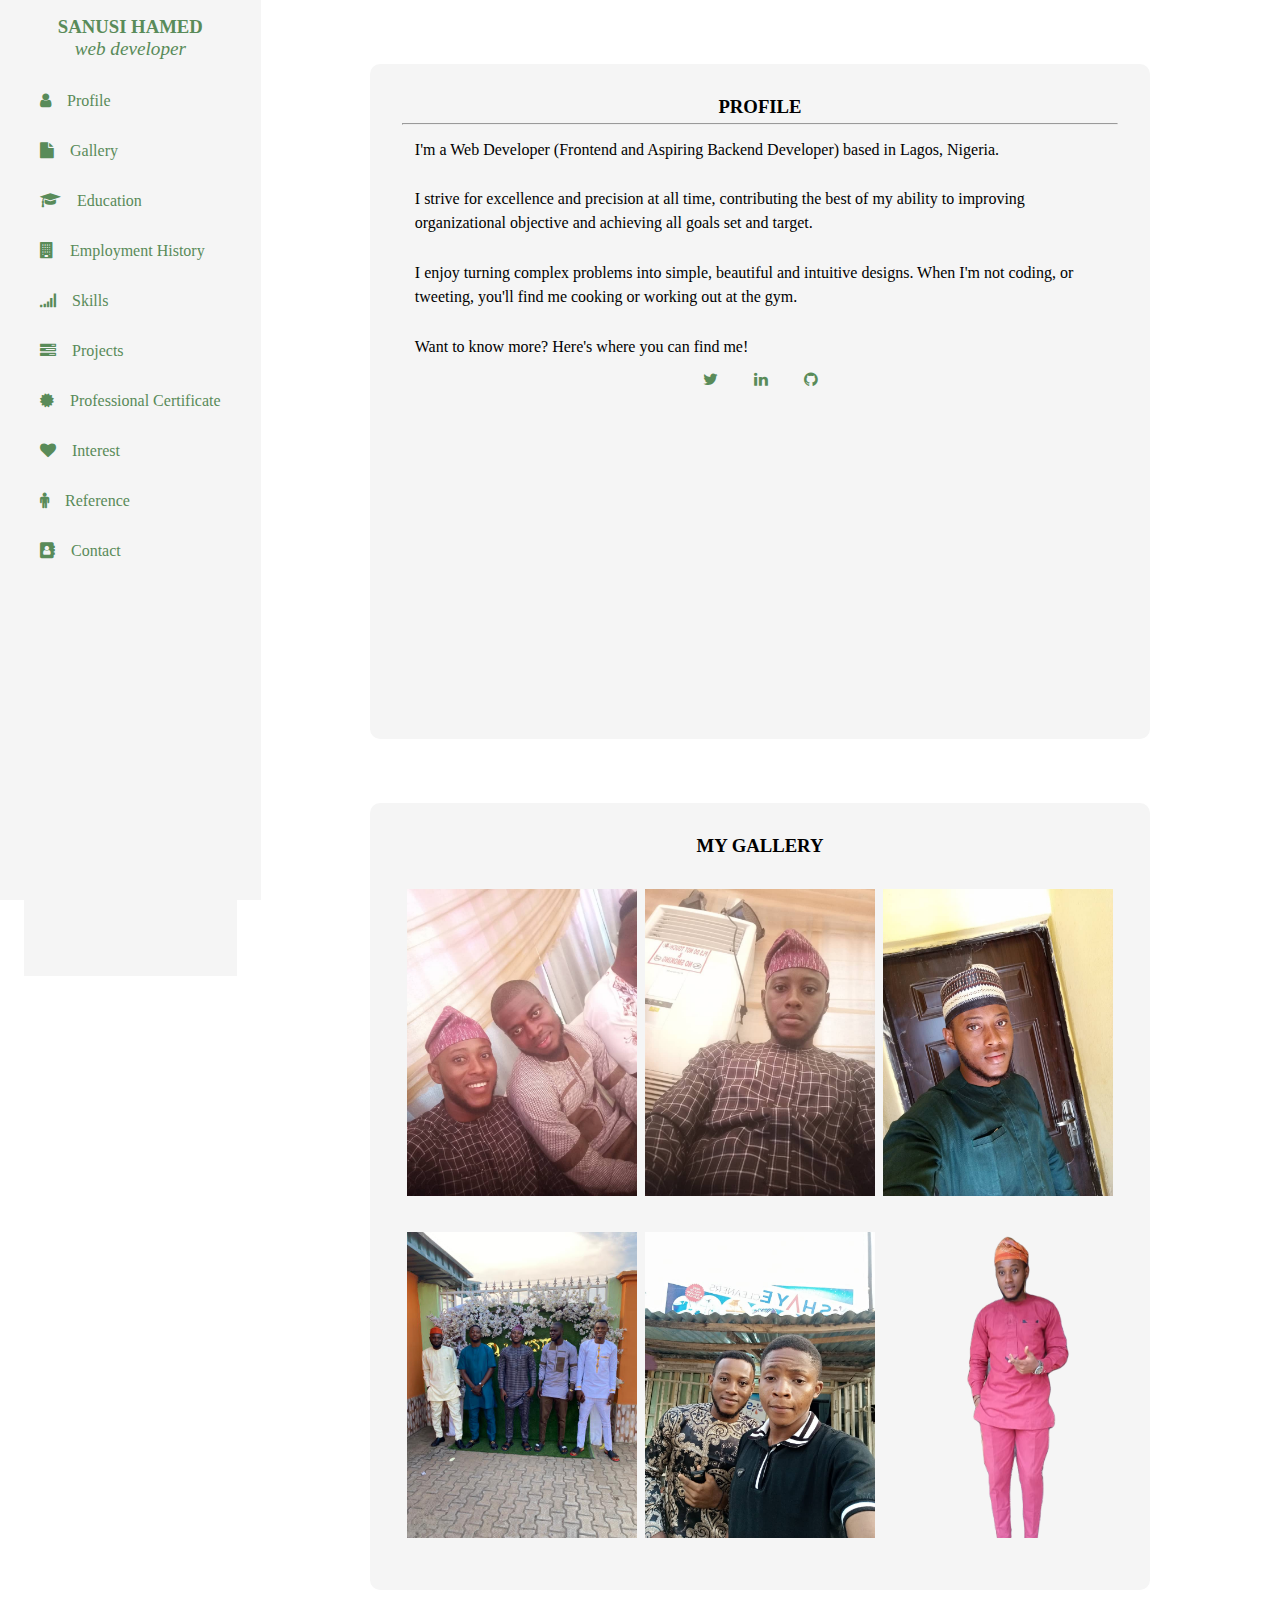
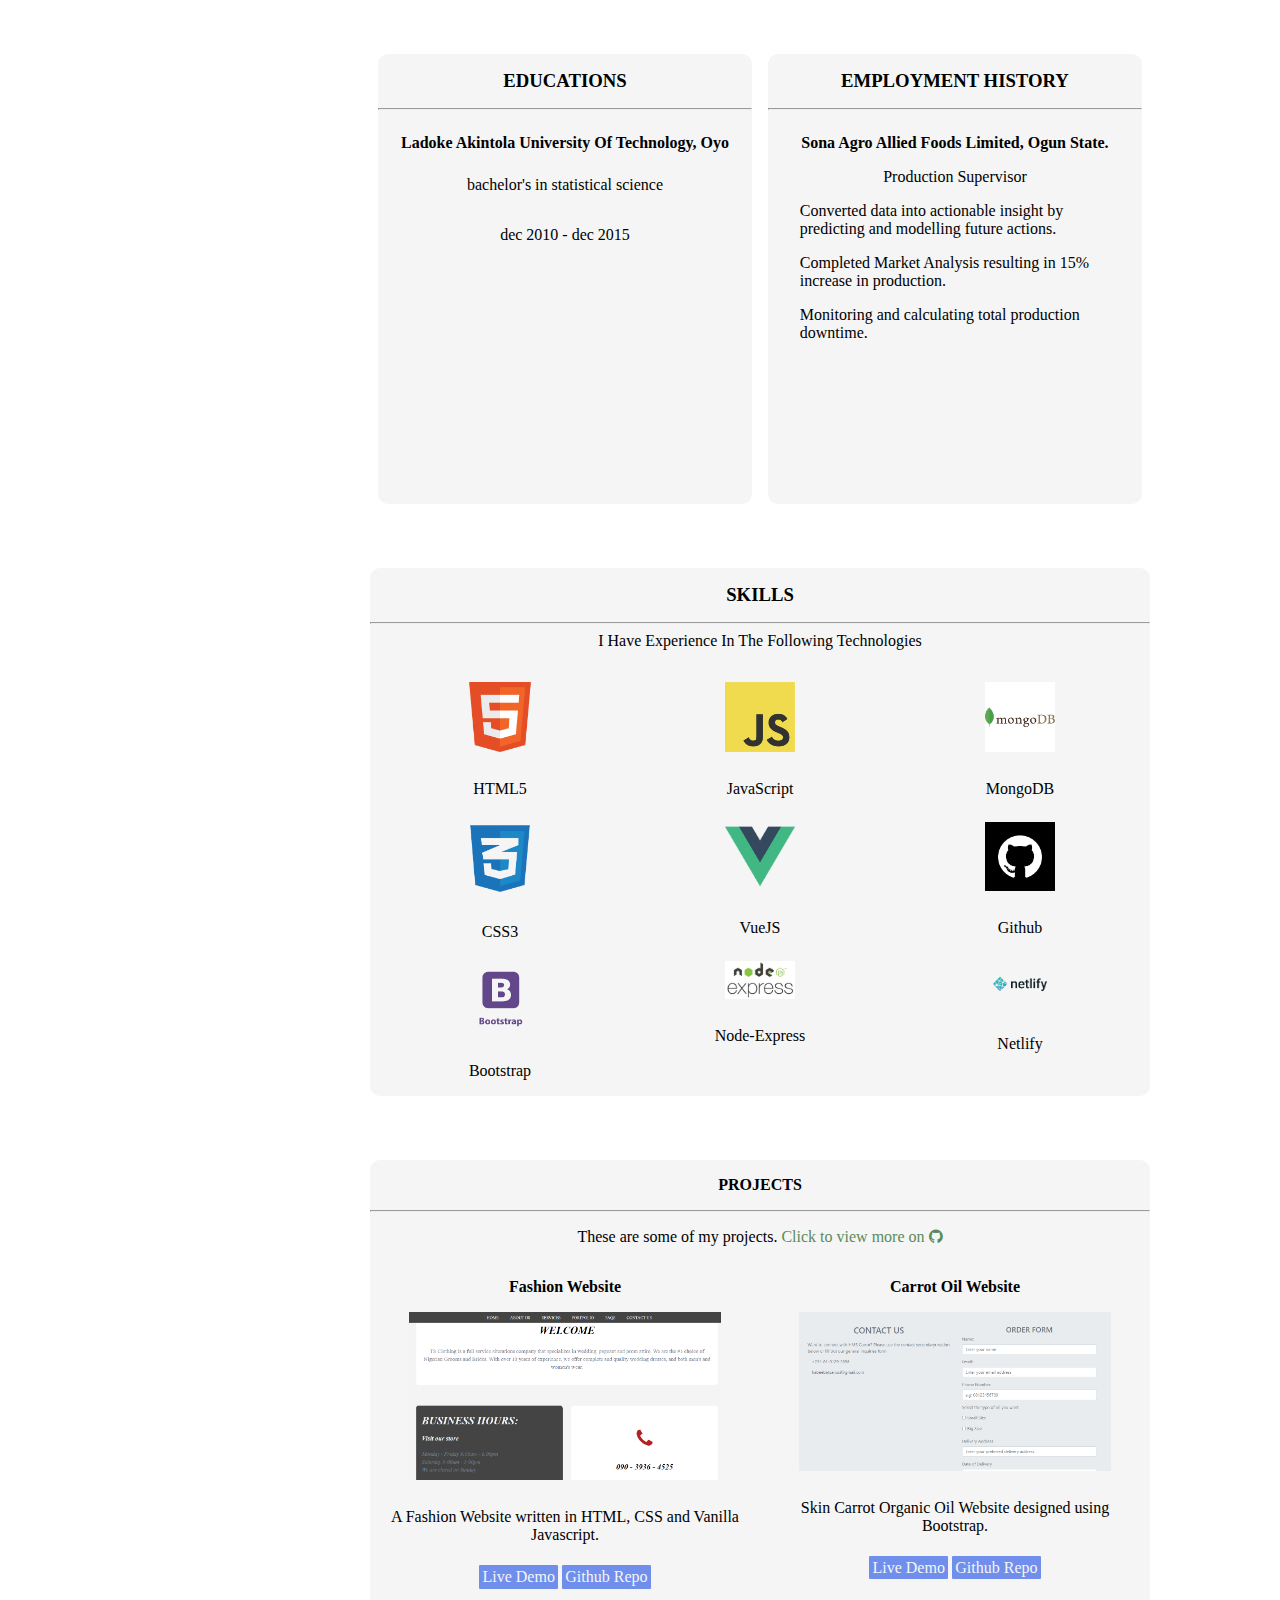
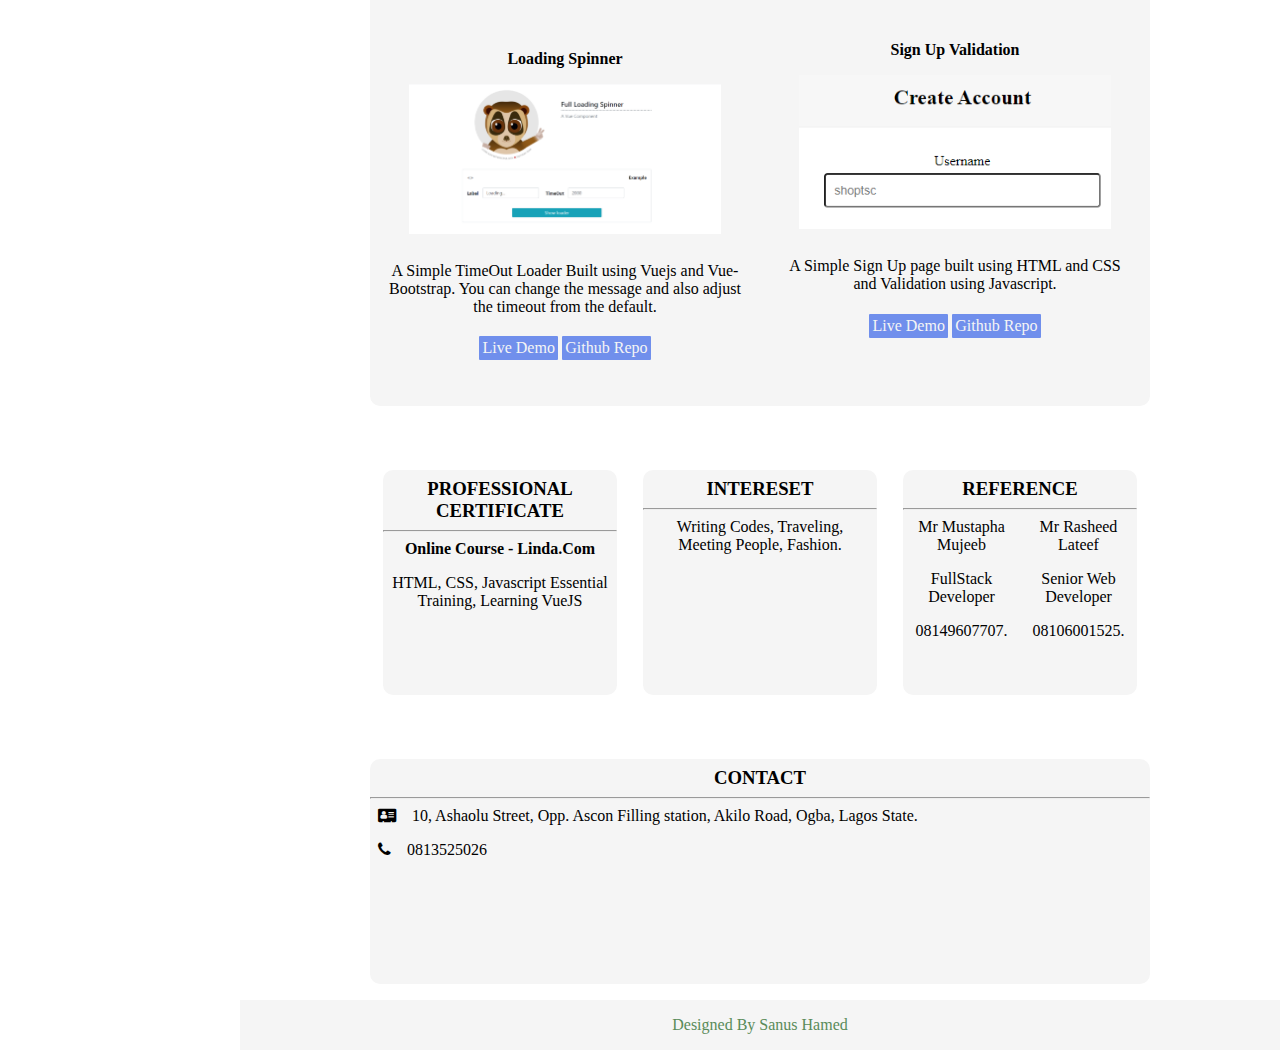
<file: index.html>
<!DOCTYPE html>
<html lang="en">

<head>
    <meta charset="UTF-8">
    <meta name="viewport" content="width=device-width, initial-scale=1.0">
    <title>My Personal Website</title>
    <link rel="stylesheet" href="main.css">
    <link rel="stylesheet" href="https://cdnjs.cloudflare.com/ajax/libs/font-awesome/4.7.0/css/font-awesome.min.css">
    <script src="main.js" defer></script>
</head>

<body>
    <div id="main">
        <div class="head">
            <span><a href="#"><i class="fa fa-bars"></i></a></span>

            <div>
                <h3>sanusi hamed</h3>
                <p>web developer</p>
            </div>
        </div>
        <!-- container -->
        <div class="container">
            <header>
                <div class="burger-menu" id="burger-menu">
                    <div class="head1">
                        <h3>sanusi hamed</h3>
                        <p>web developer</p>
                    </div>

                    <ul>
                        <li><i class="fa fa-user"></i><a href="#profile">profile</a></li>

                        <li><i class="fa fa-file"></i><a href="#img">Gallery</a></li>

                        <li><i class="fa fa-graduation-cap"></i></i><a href="#education">education</a></li>

                        <li><i class="fa fa-building"></i><a href="#employment">employment history</a></li>

                        <li><i class="fa fa-signal"></i><a href="#sklls">skills</a></li>

                        <li><i class="fa fa-tasks"></i><a href="#projects">projects</a></li>

                        <li><i class="fa fa-certificate"></i><a href="#cert">professional certificate</a></li>

                        <li><i class="fa fa-heart"></i><a href="#interest">interest</a></li>

                        <li><i class="fa fa-male"></i><a href="#reference">reference</a></li>

                        <li><i class="fa fa-address-book"></i><a href="#contact">contact</a></li>
                    </ul>
                </div>

                <div class="burger-menu">
                    <div class="head1">
                        <h3>sanusi hamed</h3>
                        <p>web developer</p>
                    </div>

                    <ul>
                        <li><i class="fa fa-user"></i><a href="#profile">profile</a></li>

                        <li><i class="fa fa-file"></i><a href="#img">Gallery</a></li>

                        <li><i class="fa fa-graduation-cap"></i></i><a href="#education">education</a></li>

                        <li><i class="fa fa-building"></i><a href="#employment">employment history</a></li>

                        <li><i class="fa fa-signal"></i><a href="#sklls">skills</a></li>

                        <li><i class="fa fa-tasks"></i><a href="#projects">projects</a></li>

                        <li><i class="fa fa-certificate"></i><a href="#cert">professional certificate</a></li>

                        <li><i class="fa fa-heart"></i><a href="#interest">interest</a></li>

                        <li><i class="fa fa-male"></i><a href="#reference">reference</a></li>

                        <li><i class="fa fa-address-book"></i><a href="#contact">contact</a></li>
                    </ul>
                </div>

            </header>

            <div class="content">

                <!-- profile page-->
                <div class="profile" id="profile">
                    <h3>profile</h3>
                    <hr>
                    <p>I'm a Web Developer (Frontend and Aspiring Backend Developer) based in Lagos, Nigeria.</p>

                    <p>I strive for excellence and precision at all time, contributing the best of my ability to improving organizational objective and achieving all goals set and target.
                    </p>

                    <p>I enjoy turning complex problems into simple, beautiful and intuitive designs. When I'm not coding, or tweeting, you'll find me cooking or working out at the gym.</p>

                    <p>Want to know more? Here's where you can find me!</p>

                    <div class="icons">
                        <!--icons -->
                        <i class="fa fa-twitter"></i>
                        <i class="fa fa-linkedin"></i>
                        <i class="fa fa-github"></i>
                    </div>
                    <!--icons ends-->
                </div>
                <!-- profile ends-->


                <!-- my pics -->
                <div id="img">
                    <h3>my gallery</h3>
                    <div class="img">
                        <div>
                            <img src="img/my_photo1.jpg" alt="">

                            <img src="img/my_photo2.jpg" alt="">

                            <img src="img/my_photo3.jpg" alt="">

                            <img src="img/my_photo4.jpg" alt="">

                            <img src="img/my_photo5.jpg" alt="">

                            <img src="img/img1.png" style="background: whitesmoke;" alt="">

                        </div>
                    </div>
                </div>


                <!-- education and experience -->
                <div class="content_2">
                    <!-- education -->
                    <div class="content_2_col_1" id="education">
                        <h3>educations</h3>
                        <hr>
                        <h4>ladoke akintola university of technology, oyo</h4>
                        <p>bachelor's in statistical science</p>
                        <p>dec 2010 - dec 2015</p>
                    </div>
                    <!-- education ends -->

                    <!-- experience -->
                    <div class="content_2_col_2" id="experience">
                        <h3>employment history</h3>
                        <hr>
                        <h4>sona agro allied foods limited, ogun state.</h4>
                        <p>production supervisor</p>
                        <ul>
                            <li>Converted data into actionable insight by predicting and modelling future actions.</li>
                            <li>Completed Market Analysis resulting in 15% increase in production.
                            </li>
                            <li>Monitoring and calculating total production downtime.</li>
                        </ul>
                    </div>
                    <!-- experience ends -->

                </div>
                <!-- education and experience ends -->


                <!-- skills -->
                <div class="content_3" id="skills">
                    <h3>skills</h3>
                    <hr>
                    <p>I have experience in the following technologies</p>

                    <div class="content_3_1">

                        <div class="img">
                            <img src="img/html5.png" alt="images" />
                            <p>HTML5</p>

                            <img src="img/css3.png" alt="images" />
                            <p>CSS3</p>

                            <img src="img/bootstrap.png" alt="images" />
                            <p>Bootstrap</p>
                        </div>

                        <div class="img">
                            <img src="img/js.png" alt="images" />
                            <p>JavaScript</p>

                            <img src="img/logo.png" alt="images" />
                            <p>VueJS</p>

                            <img src="img/node.png" alt="images" />
                            <p>Node-Express</p>
                        </div>

                        <div class="img">
                            <img src="img/mongodb.png" alt="images" />
                            <p>MongoDB</p>

                            <img src="img/github.png" alt="images" />
                            <p>Github</p>

                            <img src="img/netlify.png" alt="images" />
                            <p>Netlify</p>
                        </div>

                    </div>

                </div>
                <!-- skills ends -->


                <!-- projects -->
                <div class="content_4" id="projects">
                    <h4>PROJECTS</h4>
                    <hr>
                    <p>
                        These are some of my projects.
                        <a href="https://github.com/shoptsc">
      Click to view more on <i class="fa fa-github"></i></a>
                    </p>

                    <!-- row start -->
                    <div class="row">

                        <div class="col">
                            <div class="col-1">
                                <h4>Fashion Website</h5>
                                    <img src="img/fashion.png" alt="images" />
                                    <p>
                                        A Fashion Website written in HTML, CSS and Vanilla Javascript.
                                    </p>

                                    <a href="https://shoptsc.netlify.app">Live Demo</a>
                                    <a href="https://github.com/shoptsc/shoptsc.github.io">Github Repo</a>
                            </div>

                            <div class="col-1">
                                <h4>Loading Spinner</h5>
                                    <img src="img/vueloader.png" alt="images" />
                                    <p>
                                        A Simple TimeOut Loader Built using Vuejs and Vue-Bootstrap. You can change the message and also adjust the timeout from the default.
                                    </p>

                                    <a href="https://vueloder.netlify.app">Live Demo</a>

                                    <a href="https://github.com/shoptsc/vueloading">Github Repo</a>
                            </div>

                        </div>
                        <!--col ends-->


                        <!-- col-start -->
                        <div class="col">

                            <div class="col-1">
                                <h4>Carrot Oil Website</h5>
                                    <img src="img/carrotoil.png" alt="images" />
                                    <p>
                                        Skin Carrot Organic Oil Website designed using Bootstrap.
                                    </p>
                                    <a href="https://carrotoil.netlify.app">Live Demo</a>
                                    <a href="https://github.com/shoptsc/hms_organic_oil">Github Repo</a>
                            </div>

                            <div class="col-1">
                                <h4>Sign Up Validation</h5>
                                    <img src="img/signup.png" alt="images" />
                                    <p>
                                        A Simple Sign Up page built using HTML and CSS and Validation using Javascript.
                                    </p>
                                    <a href="https://signupvalidate.netlify.app">Live Demo</a>
                                    <a href="https://github.com/shoptsc/signup">Github Repo</a>
                            </div>
                        </div>
                        <!-- col ends -->
                    </div>
                    <!-- row end -->
                </div>
                <!-- projects ends -->


                <!--professional cert  -->
                <div class="content_5">

                    <div class="col-1" id="cert">
                        <h3>Professional certificate</h3>
                        <hr>
                        <h5>Online course - linda.com</h5>
                        <p>HTML, CSS, Javascript Essential Training, Learning VueJS</p>
                    </div>

                    <div class="col-1" id="interest">
                        <h3>intereset</h3>
                        <hr>
                        <p>Writing Codes, Traveling, Meeting People, Fashion.</p>
                    </div>

                    <div class="col-1" id="reference">
                        <h3>reference</h3>
                        <hr>
                        <div class="col">
                            <div>
                                <p>Mr Mustapha Mujeeb</p>
                                <p>FullStack Developer</p>
                                <p>08149607707.</p>
                            </div>
                            <div>
                                <p>Mr Rasheed Lateef</p>
                                <p>Senior Web Developer</p>
                                <p>08106001525.</p>
                            </div>
                        </div>
                    </div>

                </div>
                <!-- professional cert ends -->


                <!-- contact -->
                <div class="contact">
                    <h3 id="contact">contact</h3>
                    <hr>
                    <div><i class="fa fa-address-card"></i>10, Ashaolu Street, Opp. Ascon Filling station, Akilo Road, Ogba, Lagos State.
                    </div>
                    <div><i class="fa fa-phone"></i>0813525026</div>
                </div>
                <!-- contact ends  -->

                <footer>
                    designed by sanus hamed
                </footer>
            </div>
            <!-- content ends -->
        </div>
        <!--container ends  -->
    </div>
</body>

</html>
</file>
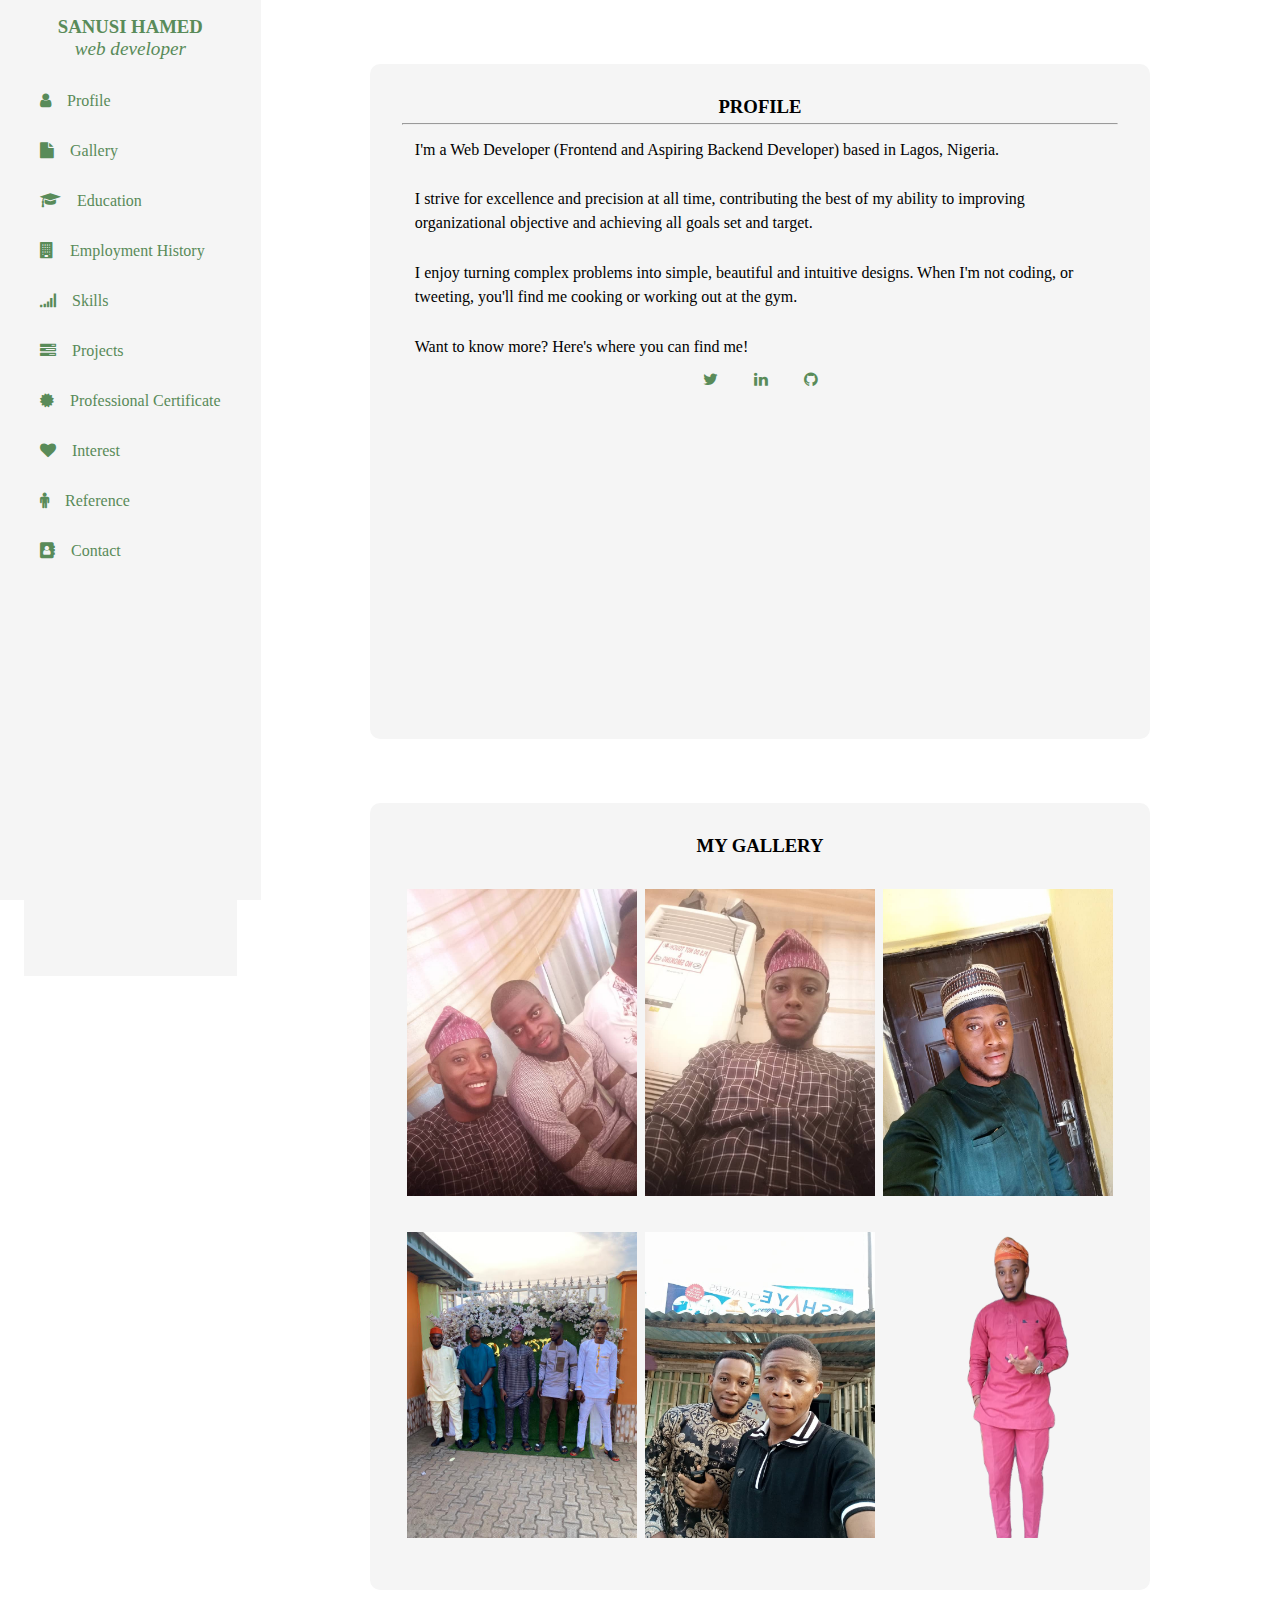
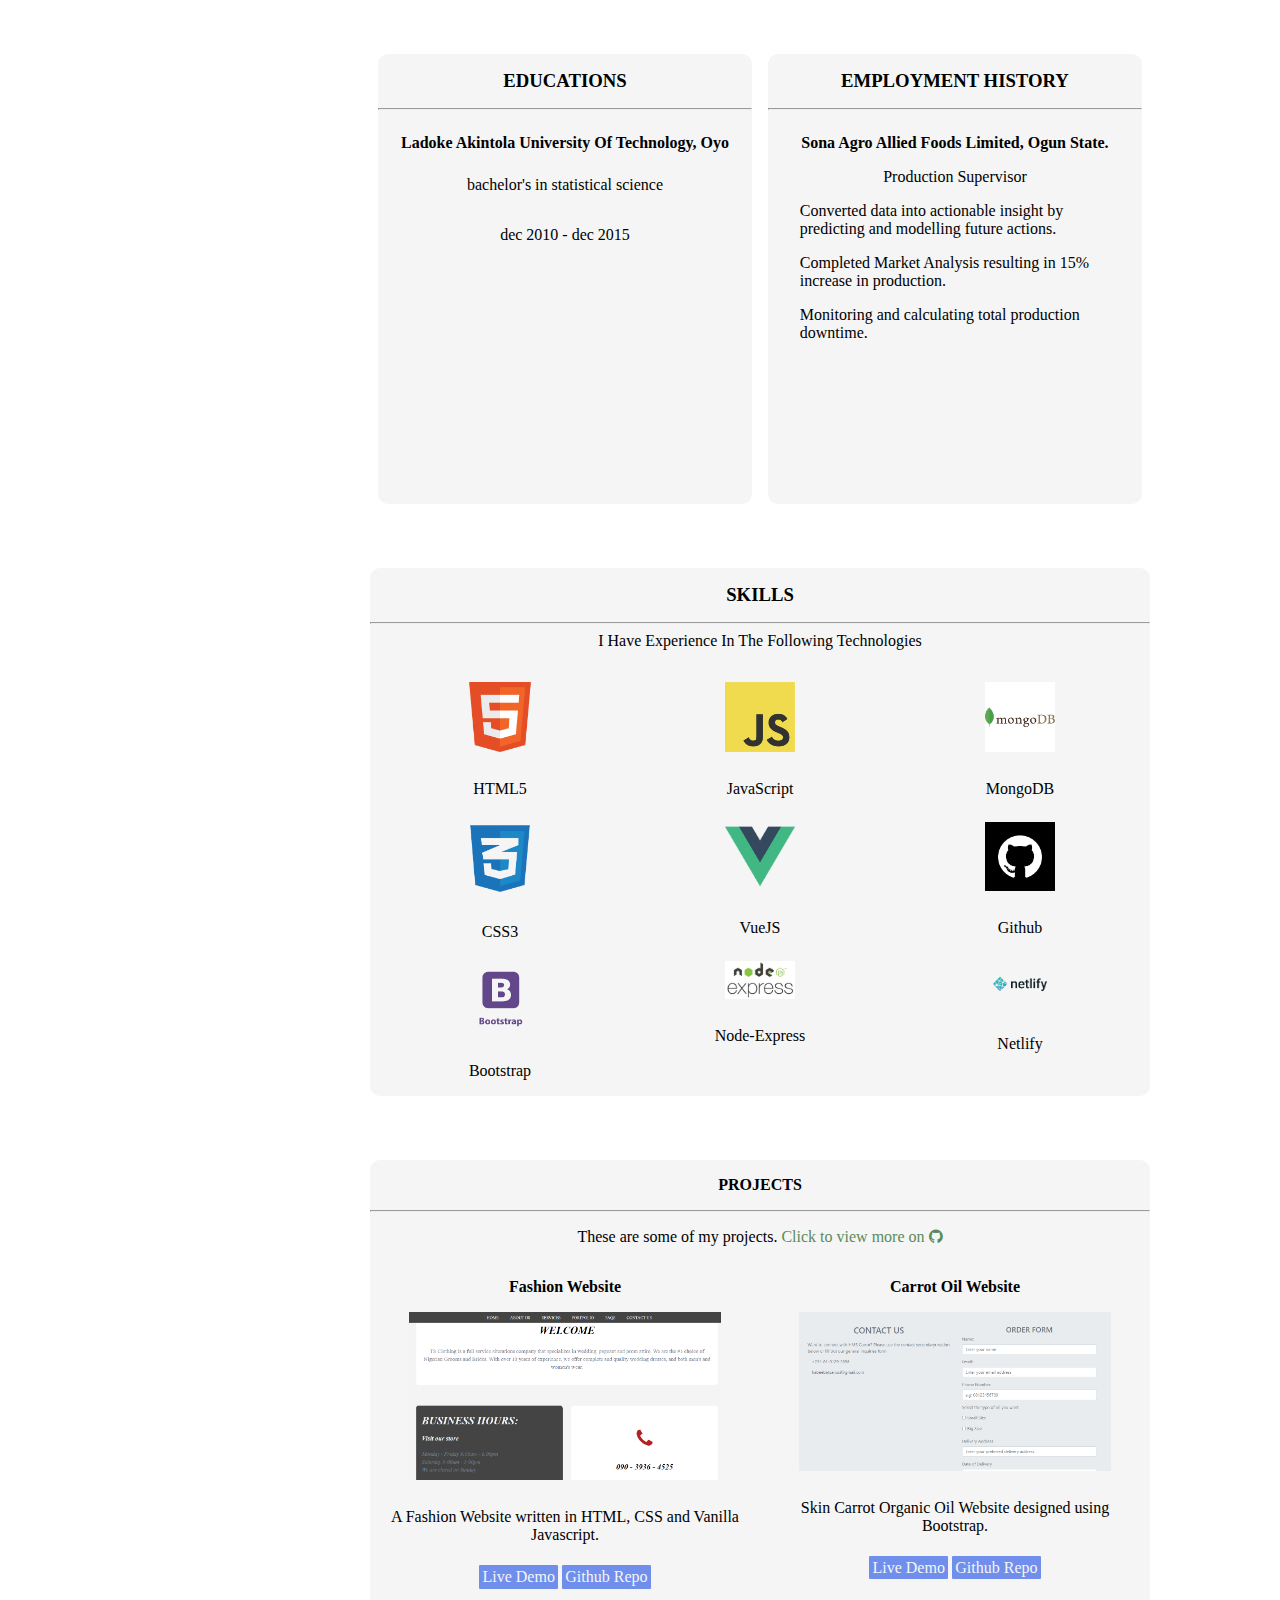
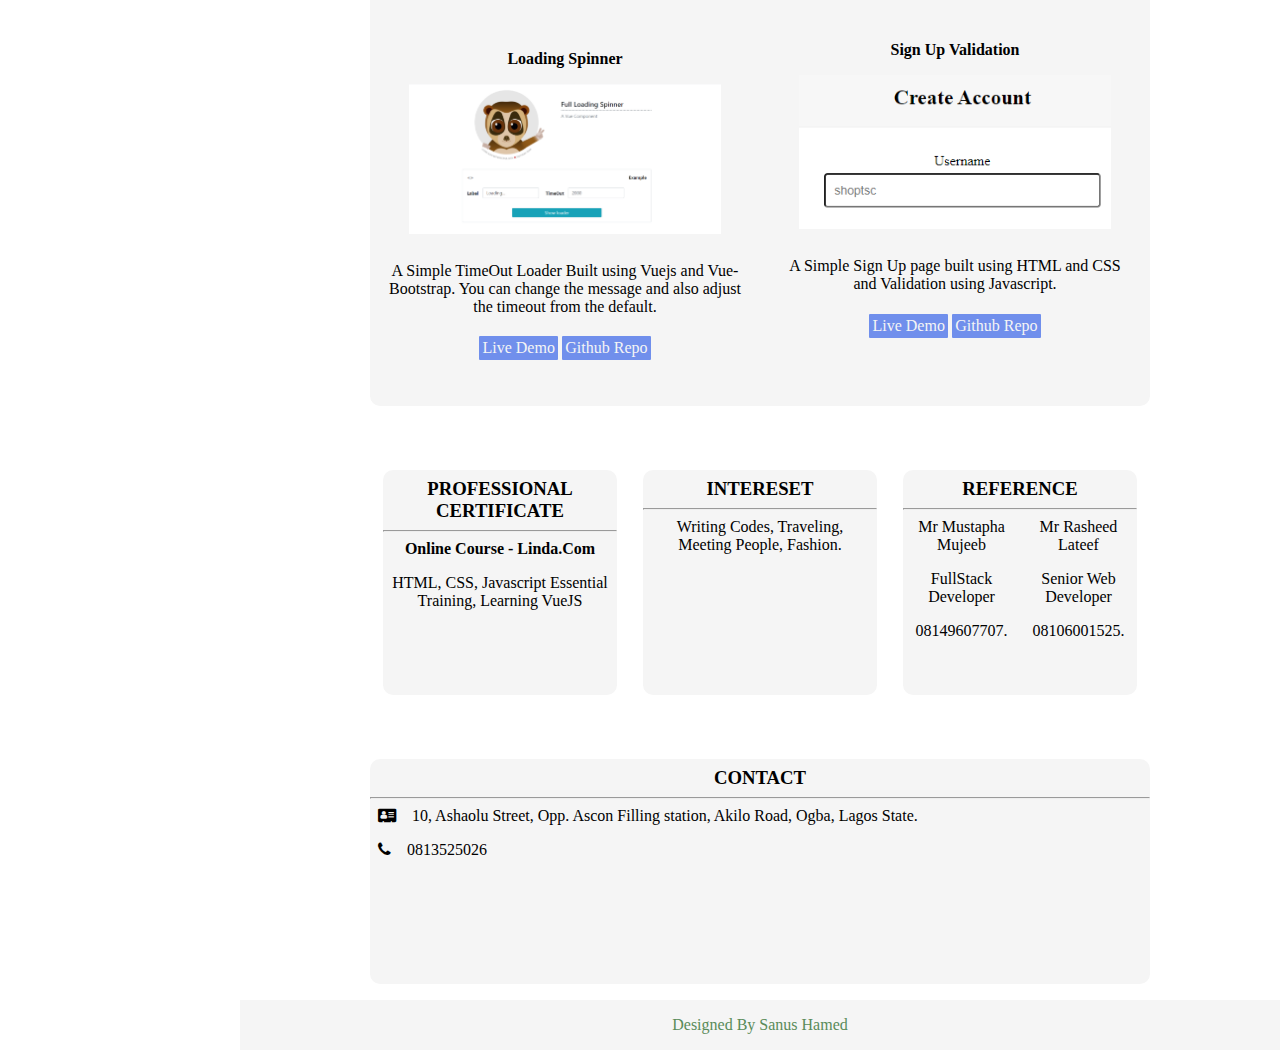
<file: website.html>
<!DOCTYPE html>
<html lang="en">

<head>
    <meta charset="UTF-8">
    <meta name="viewport" content="width=device-width, initial-scale=1.0">
    <title>My Personal Website</title>
    <link rel="stylesheet" href="main.css">
    <link rel="stylesheet" href="https://cdnjs.cloudflare.com/ajax/libs/font-awesome/4.7.0/css/font-awesome.min.css">
    <script src="main.js" defer></script>
</head>

<body>
    <div id="main">
        <div class="head">
            <span><a href="#"><i class="fa fa-bars"></i></a></span>

            <div>
                <h3>sanusi hamed</h3>
                <p>web developer</p>
            </div>
        </div>
        <!-- container -->
        <div class="container">
            <header>
                <div class="burger-menu" id="burger-menu">
                    <div class="head1">
                        <h3>sanusi hamed</h3>
                        <p>web developer</p>
                    </div>

                    <ul>
                        <li><i class="fa fa-user"></i><a href="#profile">profile</a></li>

                        <li><i class="fa fa-file"></i><a href="#img">Gallery</a></li>

                        <li><i class="fa fa-graduation-cap"></i></i><a href="#education">education</a></li>

                        <li><i class="fa fa-building"></i><a href="#employment">employment history</a></li>

                        <li><i class="fa fa-signal"></i><a href="#sklls">skills</a></li>

                        <li><i class="fa fa-tasks"></i><a href="#projects">projects</a></li>

                        <li><i class="fa fa-certificate"></i><a href="#cert">professional certificate</a></li>

                        <li><i class="fa fa-heart"></i><a href="#interest">interest</a></li>

                        <li><i class="fa fa-male"></i><a href="#reference">reference</a></li>

                        <li><i class="fa fa-address-book"></i><a href="#contact">contact</a></li>
                    </ul>
                </div>

                <div class="burger-menu">
                    <div class="head1">
                        <h3>sanusi hamed</h3>
                        <p>web developer</p>
                    </div>

                    <ul>
                        <li><i class="fa fa-user"></i><a href="#profile">profile</a></li>

                        <li><i class="fa fa-file"></i><a href="#img">Gallery</a></li>

                        <li><i class="fa fa-graduation-cap"></i></i><a href="#education">education</a></li>

                        <li><i class="fa fa-building"></i><a href="#employment">employment history</a></li>

                        <li><i class="fa fa-signal"></i><a href="#sklls">skills</a></li>

                        <li><i class="fa fa-tasks"></i><a href="#projects">projects</a></li>

                        <li><i class="fa fa-certificate"></i><a href="#cert">professional certificate</a></li>

                        <li><i class="fa fa-heart"></i><a href="#interest">interest</a></li>

                        <li><i class="fa fa-male"></i><a href="#reference">reference</a></li>

                        <li><i class="fa fa-address-book"></i><a href="#contact">contact</a></li>
                    </ul>
                </div>

            </header>

            <div class="content">

                <!-- profile page-->
                <div class="profile" id="profile">
                    <h3>profile</h3>
                    <hr>
                    <p>I'm a Web Developer (Frontend and Aspiring Backend Developer) based in Lagos, Nigeria.</p>

                    <p>I strive for excellence and precision at all time, contributing the best of my ability to improving organizational objective and achieving all goals set and target.
                    </p>

                    <p>I enjoy turning complex problems into simple, beautiful and intuitive designs. When I'm not coding, or tweeting, you'll find me cooking or working out at the gym.</p>

                    <p>Want to know more? Here's where you can find me!</p>

                    <div class="icons">
                        <!--icons -->
                        <i class="fa fa-twitter"></i>
                        <i class="fa fa-linkedin"></i>
                        <i class="fa fa-github"></i>
                    </div>
                    <!--icons ends-->
                </div>
                <!-- profile ends-->


                <!-- my pics -->
                <div id="img">
                    <h3>my gallery</h3>
                    <div class="img">
                        <div>
                            <img src="img/my_photo1.jpg" alt="">

                            <img src="img/my_photo2.jpg" alt="">

                            <img src="img/my_photo3.jpg" alt="">

                            <img src="img/my_photo4.jpg" alt="">

                            <img src="img/my_photo5.jpg" alt="">

                            <img src="img/img1.png" style="background: whitesmoke;" alt="">

                        </div>
                    </div>
                </div>


                <!-- education and experience -->
                <div class="content_2">
                    <!-- education -->
                    <div class="content_2_col_1" id="education">
                        <h3>educations</h3>
                        <hr>
                        <h4>ladoke akintola university of technology, oyo</h4>
                        <p>bachelor's in statistical science</p>
                        <p>dec 2010 - dec 2015</p>
                    </div>
                    <!-- education ends -->

                    <!-- experience -->
                    <div class="content_2_col_2" id="experience">
                        <h3>employment history</h3>
                        <hr>
                        <h4>sona agro allied foods limited, ogun state.</h4>
                        <p>production supervisor</p>
                        <ul>
                            <li>Converted data into actionable insight by predicting and modelling future actions.</li>
                            <li>Completed Market Analysis resulting in 15% increase in production.
                            </li>
                            <li>Monitoring and calculating total production downtime.</li>
                        </ul>
                    </div>
                    <!-- experience ends -->

                </div>
                <!-- education and experience ends -->


                <!-- skills -->
                <div class="content_3" id="skills">
                    <h3>skills</h3>
                    <hr>
                    <p>I have experience in the following technologies</p>

                    <div class="content_3_1">

                        <div class="img">
                            <img src="img/html5.png" alt="images" />
                            <p>HTML5</p>

                            <img src="img/css3.png" alt="images" />
                            <p>CSS3</p>

                            <img src="img/bootstrap.png" alt="images" />
                            <p>Bootstrap</p>
                        </div>

                        <div class="img">
                            <img src="img/js.png" alt="images" />
                            <p>JavaScript</p>

                            <img src="img/logo.png" alt="images" />
                            <p>VueJS</p>

                            <img src="img/node.png" alt="images" />
                            <p>Node-Express</p>
                        </div>

                        <div class="img">
                            <img src="img/mongodb.png" alt="images" />
                            <p>MongoDB</p>

                            <img src="img/github.png" alt="images" />
                            <p>Github</p>

                            <img src="img/netlify.png" alt="images" />
                            <p>Netlify</p>
                        </div>

                    </div>

                </div>
                <!-- skills ends -->


                <!-- projects -->
                <div class="content_4" id="projects">
                    <h4>PROJECTS</h4>
                    <hr>
                    <p>
                        These are some of my projects.
                        <a href="https://github.com/shoptsc">
      Click to view more on <i class="fa fa-github"></i></a>
                    </p>

                    <!-- row start -->
                    <div class="row">

                        <div class="col">
                            <div class="col-1">
                                <h4>Fashion Website</h5>
                                    <img src="img/fashion.png" alt="images" />
                                    <p>
                                        A Fashion Website written in HTML, CSS and Vanilla Javascript.
                                    </p>

                                    <a href="https://shoptsc.netlify.app">Live Demo</a>
                                    <a href="https://github.com/shoptsc/shoptsc.github.io">Github Repo</a>
                            </div>

                            <div class="col-1">
                                <h4>Loading Spinner</h5>
                                    <img src="img/vueloader.png" alt="images" />
                                    <p>
                                        A Simple TimeOut Loader Built using Vuejs and Vue-Bootstrap. You can change the message and also adjust the timeout from the default.
                                    </p>

                                    <a href="https://vueloder.netlify.app">Live Demo</a>

                                    <a href="https://github.com/shoptsc/vueloading">Github Repo</a>
                            </div>

                        </div>
                        <!--col ends-->


                        <!-- col-start -->
                        <div class="col">

                            <div class="col-1">
                                <h4>Carrot Oil Website</h5>
                                    <img src="img/carrotoil.png" alt="images" />
                                    <p>
                                        Skin Carrot Organic Oil Website designed using Bootstrap.
                                    </p>
                                    <a href="https://carrotoil.netlify.app">Live Demo</a>
                                    <a href="https://github.com/shoptsc/hms_organic_oil">Github Repo</a>
                            </div>

                            <div class="col-1">
                                <h4>Sign Up Validation</h5>
                                    <img src="img/signup.png" alt="images" />
                                    <p>
                                        A Simple Sign Up page built using HTML and CSS and Validation using Javascript.
                                    </p>
                                    <a href="https://signupvalidate.netlify.app">Live Demo</a>
                                    <a href="https://github.com/shoptsc/signup">Github Repo</a>
                            </div>
                        </div>
                        <!-- col ends -->
                    </div>
                    <!-- row end -->
                </div>
                <!-- projects ends -->


                <!--professional cert  -->
                <div class="content_5">

                    <div class="col-1" id="cert">
                        <h3>Professional certificate</h3>
                        <hr>
                        <h5>Online course - linda.com</h5>
                        <p>HTML, CSS, Javascript Essential Training, Learning VueJS</p>
                    </div>

                    <div class="col-1" id="interest">
                        <h3>intereset</h3>
                        <hr>
                        <p>Writing Codes, Traveling, Meeting People, Fashion.</p>
                    </div>

                    <div class="col-1" id="reference">
                        <h3>reference</h3>
                        <hr>
                        <div class="col">
                            <div>
                                <p>Mr Mustapha Mujeeb</p>
                                <p>FullStack Developer</p>
                                <p>08149607707.</p>
                            </div>
                            <div>
                                <p>Mr Rasheed Lateef</p>
                                <p>Senior Web Developer</p>
                                <p>08106001525.</p>
                            </div>
                        </div>
                    </div>

                </div>
                <!-- professional cert ends -->


                <!-- contact -->
                <div class="contact" id="contact">
                    <h3>contact</h3>
                    <hr>
                    <div><i class="fa fa-address-card"></i>10, Ashaolu Street, Opp. Ascon Filling station, Akilo Road, Ogba, Lagos State.
                    </div>
                    <div><i class="fa fa-phone"></i>0813525026</div>
                </div>
                <!-- contact ends  -->

                <footer>
                    designed by sanus hamed
                </footer>
            </div>
            <!-- content ends -->
        </div>
        <!--container ends  -->
    </div>
</body>

</html>
</file>
<file: main.css>
* {
    margin: 0;
    padding: 0;
    box-sizing: border-box;
}

body {}

.container {
    display: flex;
}

.head {
    display: flex;
    width: 100%;
    background: whitesmoke;
    color: rgb(89, 139, 89);
    position: fixed;
}

.head div {
    text-align: center;
    margin: 1rem 0 1rem 5rem;
}

.head h3 {
    text-align: center;
    text-transform: uppercase;
}

.head p {
    font-style: italic;
    text-align: center;
    font-size: 1.2rem;
}

.head1 {
    display: none;
}

span a {
    display: block;
    color: rgb(89, 139, 89);
    margin: 2rem 1rem;
}

#burger-menu {
    display: block;
    height: 100vh;
}

.burger-menu {
    display: none;
}

#burger-menu ul {
    margin-top: 1rem;
    background-color: whitesmoke;
    display: none;
    position: fixed;
    height: 100vh;
}

#burger-menu li {
    list-style: none;
    padding: 1rem 1rem;
    color: rgb(89, 139, 89);
}

#burger-menu li a {
    text-decoration: none;
    text-transform: capitalize;
    color: rgb(89, 139, 89);
    padding-left: 1rem;
}

.content {
    width: 100%;
    height: 100vh;
    background-size: cover;
    background-repeat: no-repeat;
    background-attachment: fixed;
    background-position: center;
}

.profile {
    min-height: 50vh;
    background-color: whitesmoke;
    width: 75%;
    margin: 8rem auto;
    border-radius: 10px;
    padding: 1rem;
}

.profile h3 {
    text-align: center;
    text-transform: uppercase;
    padding-bottom: 5px;
}

.profile p {
    padding: 0.8rem;
    line-height: 1.5rem;
}

.profile .icons {
    text-align: center;
}

.profile .icons i {
    padding: 0 1rem;
    color: rgb(89, 139, 89);
}

.content #img {
    background-color: whitesmoke;
    width: 75%;
    margin: 4rem auto;
    border-radius: 10px;
    min-height: 75vh;
}

.content #img h3 {
    text-align: center;
    text-transform: uppercase;
    background: whitesmoke;
    margin: 1rem auto;
    padding: 2rem 0 0;
    width: fit-content;
}

.content .img {
    text-align: center;
    padding-bottom: 2rem;
}

.content .img img {
    width: 40%;
    padding: 1rem 2px;
}

.content_2 {
    display: block;
}

.content_2_col_1 {
    background: whitesmoke;
    width: 75%;
    margin: auto;
    border-radius: 10px;
    min-height: 50vh;
}

.content_2_col_2 {
    background: whitesmoke;
    width: 75%;
    margin: 4rem auto;
    min-height: 50vh;
    border-radius: 10px;
}

.content_2_col_1 h3,
.content_2_col_2 h3 {
    text-align: center;
    text-transform: uppercase;
    padding: 1rem 0;
}

.content_2_col_1 h4,
.content_2_col_2 h4 {
    text-align: center;
    text-transform: capitalize;
    padding: 1.5rem 0 0.5rem;
}

.content_2_col_1 p {
    text-align: center;
    padding: 1rem 0;
}

.content_2_col_2 p {
    text-align: center;
    padding: 0.5rem 0;
    text-transform: capitalize;
}

.content_2_col_2 li {
    list-style-type: none;
    padding: 0.5rem 2rem;
}

.content_2_col_2:last-child {
    padding-bottom: 1rem;
}

.content_3 {
    background-color: whitesmoke;
    width: 75%;
    margin: 4rem auto;
    border-radius: 10px;
}

.content_3 h3 {
    text-align: center;
    text-transform: uppercase;
    padding: 1rem 0;
}

.content_3 p {
    text-align: center;
    text-transform: capitalize;
    padding: 0.5rem 0;
}

.content_3_1 {
    display: flex;
    width: 100%;
}

.content_3_1 .img {
    padding: 0.5rem;
    width: 100%;
}

.content_4 {
    background-color: whitesmoke;
    width: 75%;
    margin: 4rem auto;
    border-radius: 10px;
}

.content_4 h4 {
    text-align: center;
    padding: 1rem 0;
}

.content_4 p {
    text-align: center;
    padding: 1rem 0;
}

.content_4 a {
    text-decoration: none;
    color: rgb(89, 139, 89);
    padding: 0.5rem 0;
}

.content_4 .row {
    display: block;
}

.content_4 .col {
    width: 100%;
    text-align: center;
}

.content_4 .col h4 {
    text-align: center;
    padding: 1rem 0.5rem;
}

.content_4 .col-1 p {
    text-align: center;
    margin: 0.5rem 1rem;
}

.content_4 .col p {
    padding: 1rem 0;
}

.content_4 .col a {
    background-color: rgb(112, 143, 236);
    border-radius: 1px;
    color: whitesmoke;
    padding: 0.2rem;
}

.content_4 .col-1 {
    padding-bottom: 3rem;
}

.content_4 .col img {
    width: 80%;
}

.content_5 .col-1 {
    background-color: whitesmoke;
    width: 75%;
    margin: 4rem auto;
    border-radius: 10px;
    min-height: 25vh;
}

.content_5 .col-1 h3 {
    text-transform: uppercase;
    text-align: center;
    padding: 0.5rem 0;
}

.content_5 .col-1 h5 {
    padding: 0.5rem 0;
    text-transform: capitalize;
    text-align: center;
    font-size: 1rem;
}

.content_5 .col-1 p {
    padding: 0.5rem;
    text-align: center;
}

.content_5 .col {
    display: flex;
}

.content_5 .col div {
    width: 50%;
}

.contact {
    background-color: whitesmoke;
    width: 75%;
    margin: 4rem auto 1rem;
    border-radius: 10px;
    min-height: 25%;
}

.contact h3 {
    text-align: center;
    text-transform: uppercase;
    padding: 0.5rem 0;
}

.contact div {
    padding: 0.5rem;
}

.contact div i {
    padding-right: 1rem;
}

footer {
    padding: 1rem;
    background-color: whitesmoke;
    text-align: center;
    text-transform: capitalize;
    color: rgb(89, 139, 89);
}

@media screen and (min-width: 750px) {
    body {
        background-size: 100vh;
        background-position: center;
    }
    .head {
        display: none;
    }
    .head1 {
        background: whitesmoke;
        display: block;
    }
    .head1 h3 {
        text-align: center;
        text-transform: uppercase;
    }
    .head1 p {
        font-style: italic;
        text-align: center;
        font-size: 1.2rem;
    }
    #burger-menu {
        display: none;
    }
    .burger-menu {
        padding: 1rem 1.5rem;
        /* background: rgb(179, 127, 138); */
        background: whitesmoke;
        color: rgb(89, 139, 89);
        height: 100vh;
        position: fixed;
        display: block;
        flex: 2;
    }
    .burger-menu ul {
        margin-top: 1rem;
        background-color: whitesmoke;
        display: block;
        margin-top: 1rem;
        position: relative;
        height: 100vh;
    }
    .burger-menu li {
        list-style: none;
        padding: 1rem 1rem;
        color: rgb(89, 139, 89);
    }
    .burger-menu li a {
        text-decoration: none;
        text-transform: capitalize;
        color: rgb(89, 139, 89);
        padding-left: 1rem;
    }
    .profile {
        margin: 4rem auto;
    }
    span a {
        display: none;
    }
    .content {
        flex: 1;
        margin-left: 15rem;
        width: 50%;
    }
    .profile {
        min-height: 75vh;
        border-radius: 10px;
        padding: 2rem;
    }
    .content .img img {
        width: 30%;
        padding: 1rem 2px;
    }
    .content_2 {
        display: flex;
        width: 75%;
        min-height: 50vh;
        margin: auto;
    }
    .content_2 .content_2_col_1 {
        width: 48%;
        margin: auto;
    }
    .content_2_col_2 {
        width: 48%;
        margin: 0 auto;
    }
    .content_4 .row {
        display: flex;
    }
    .content_5 {
        display: flex;
        width: 75%;
        margin: auto;
    }
    .content_5 .col-1 {
        width: 30%;
        margin: 0 auto;
    }
}
</file>
